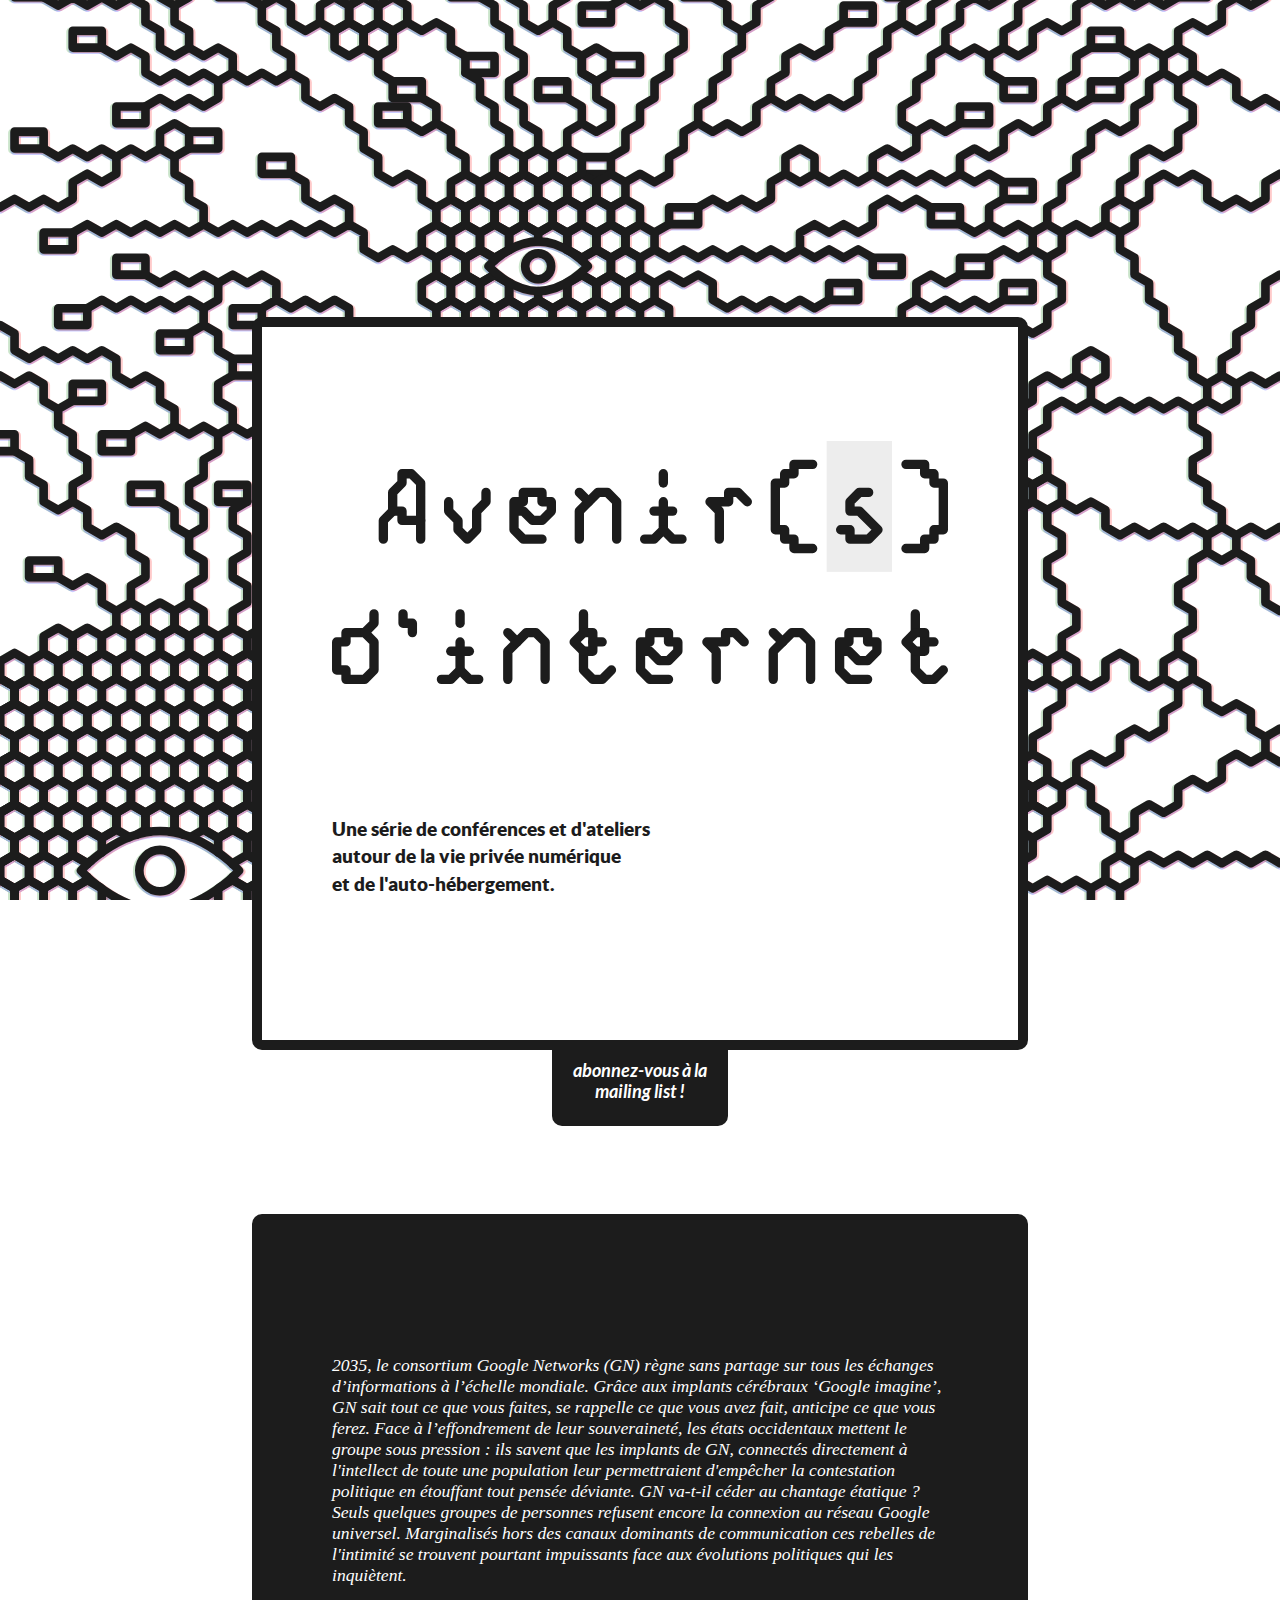
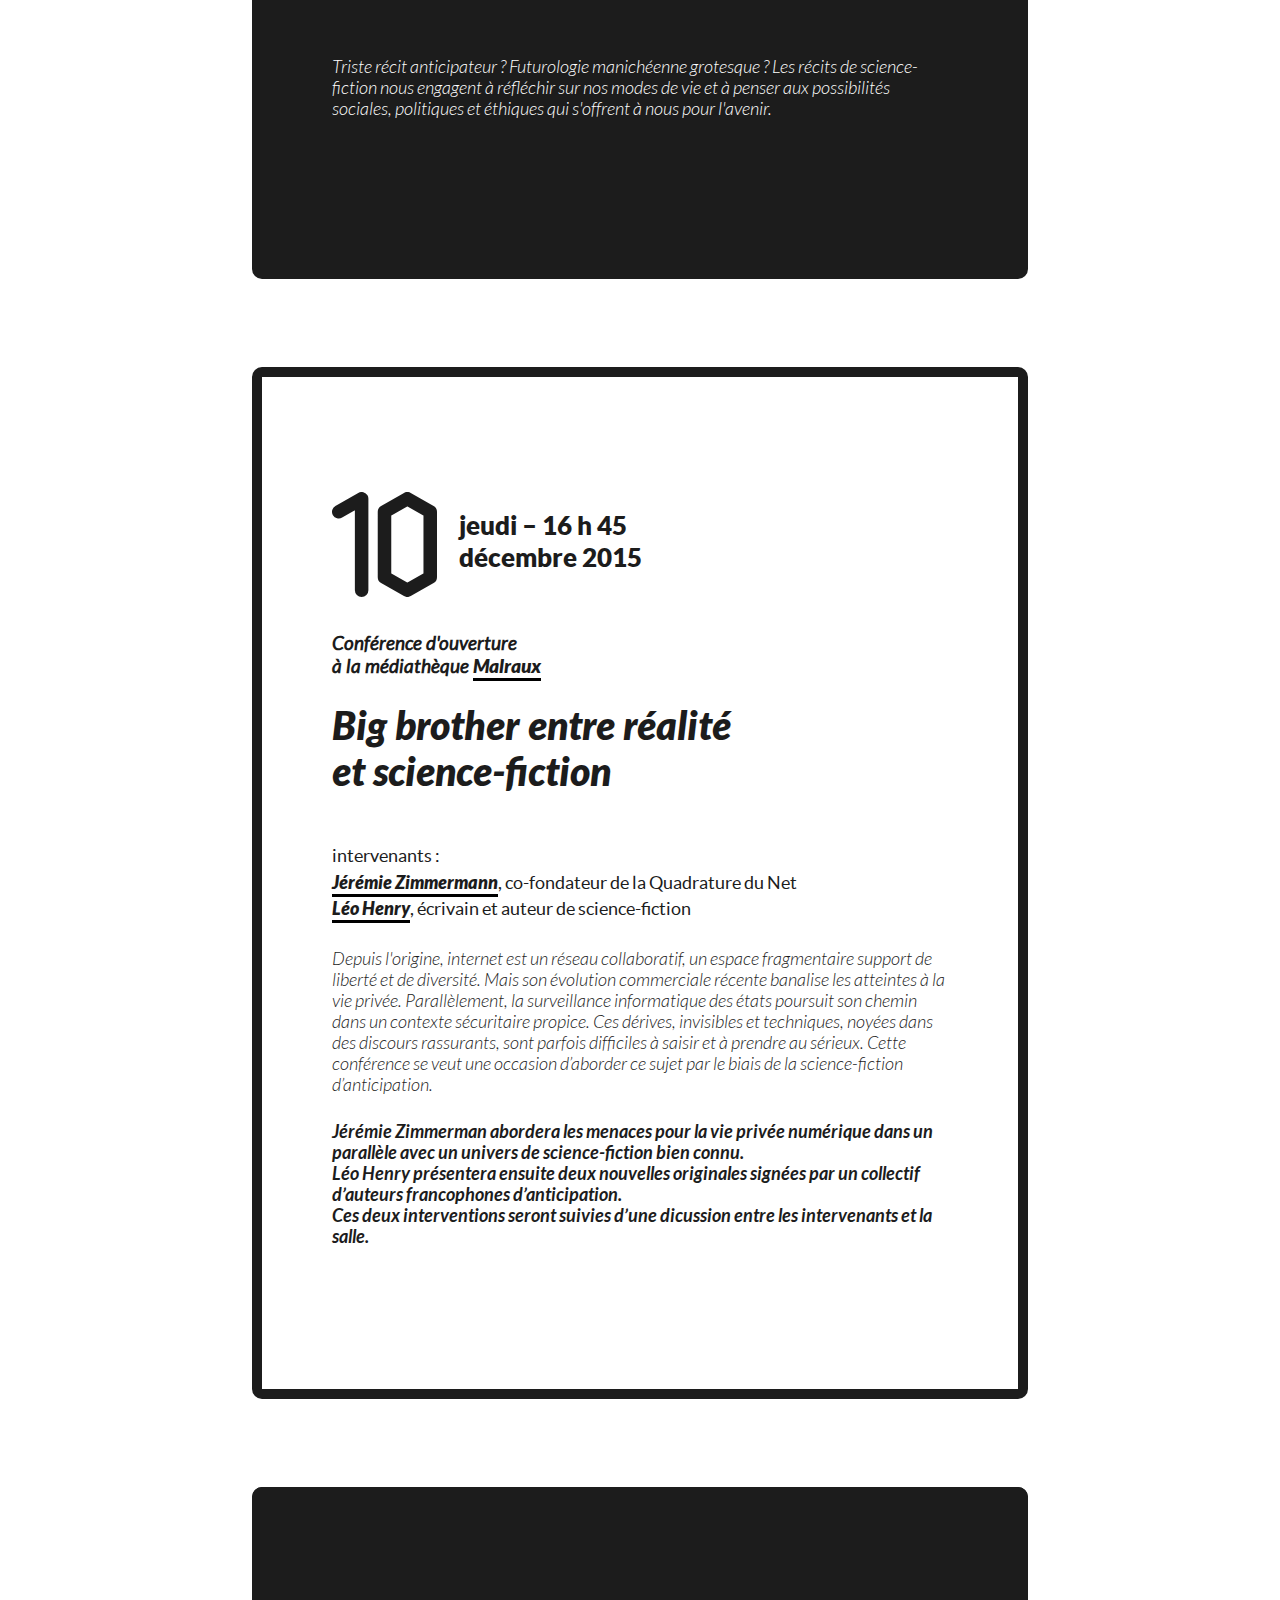
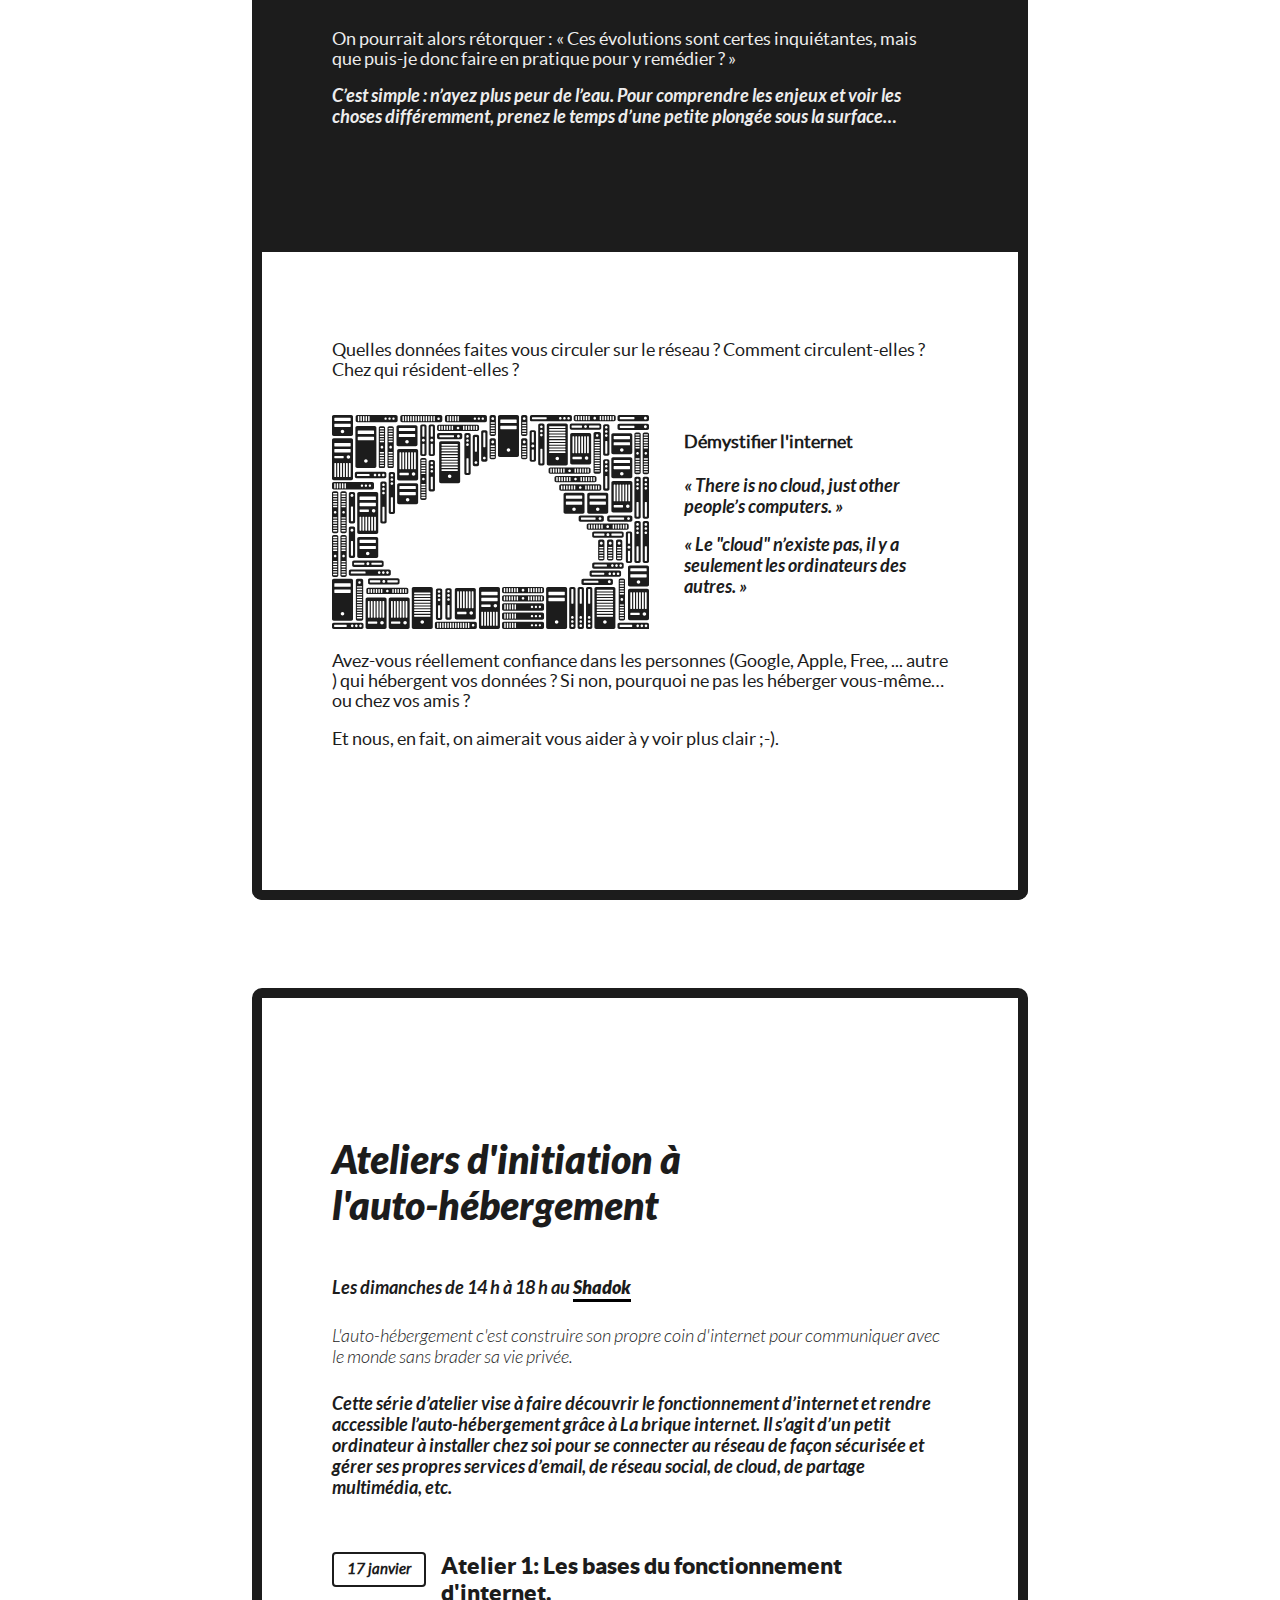
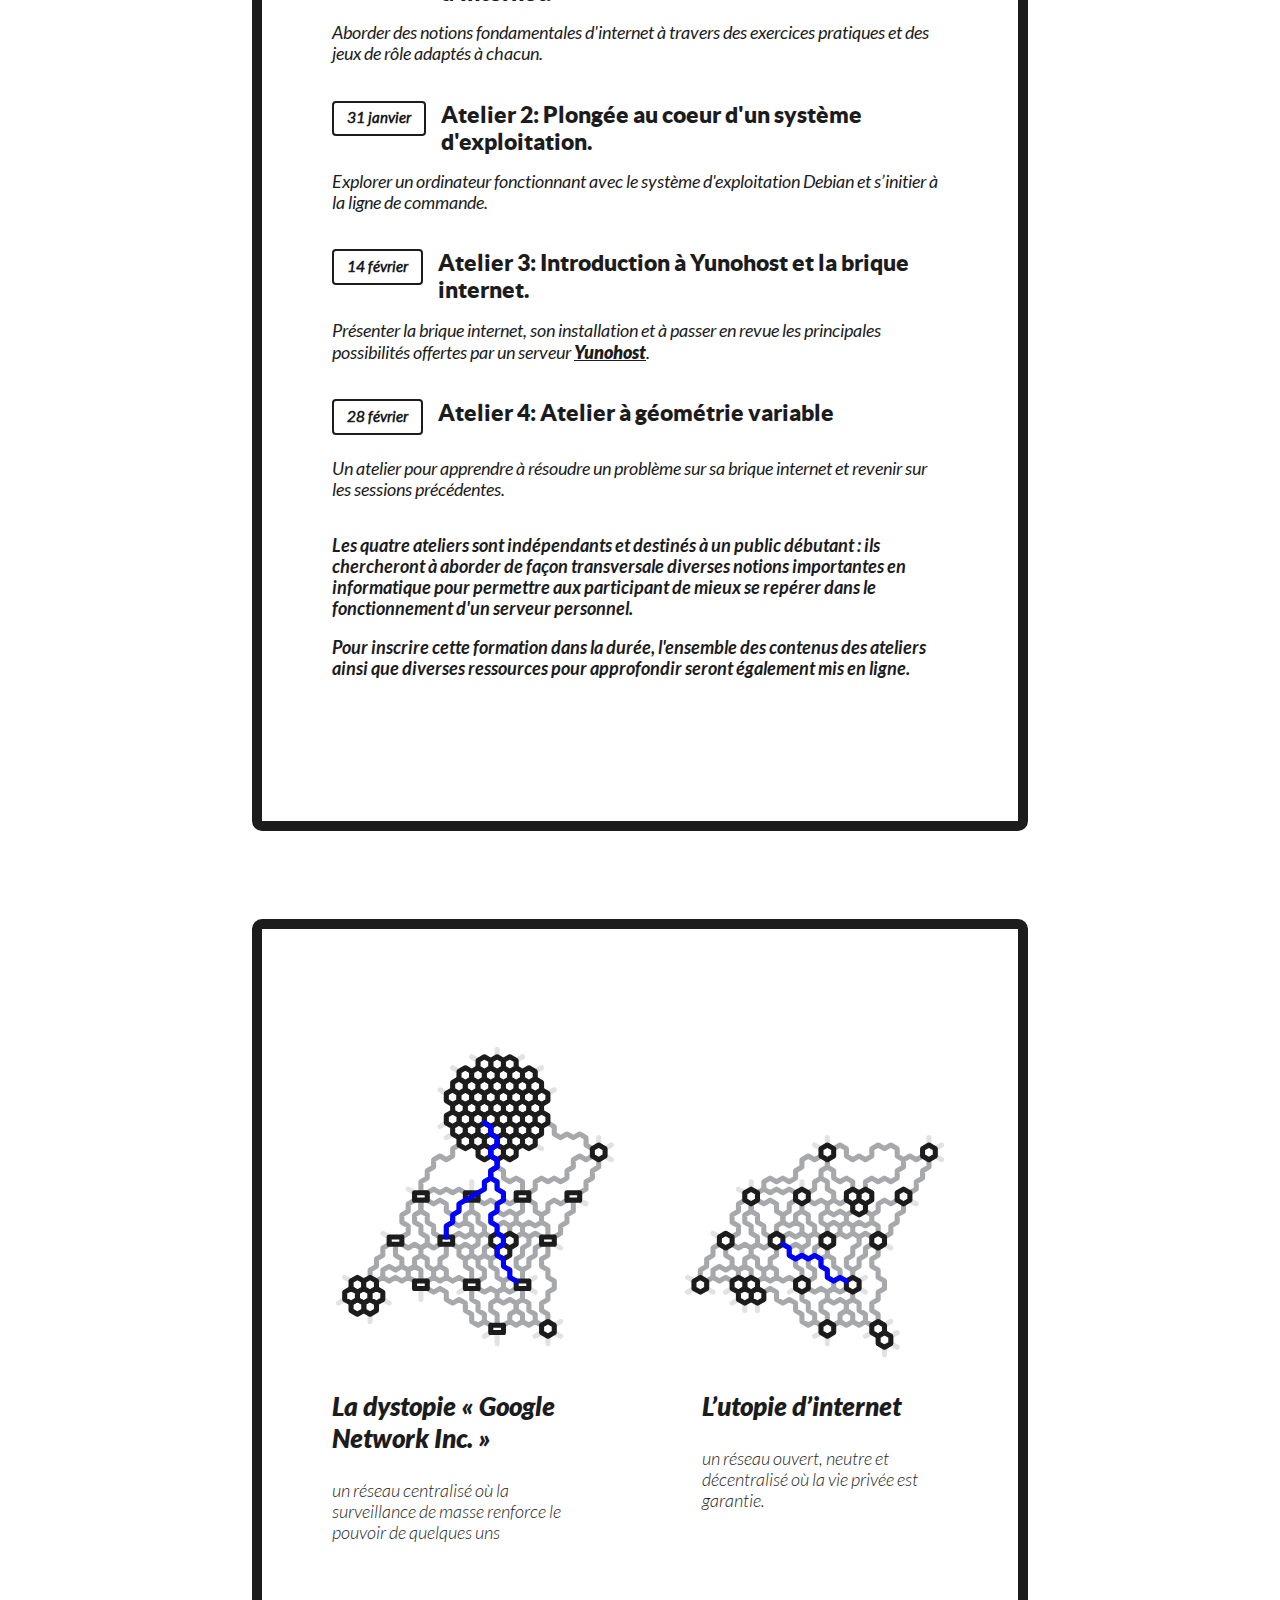
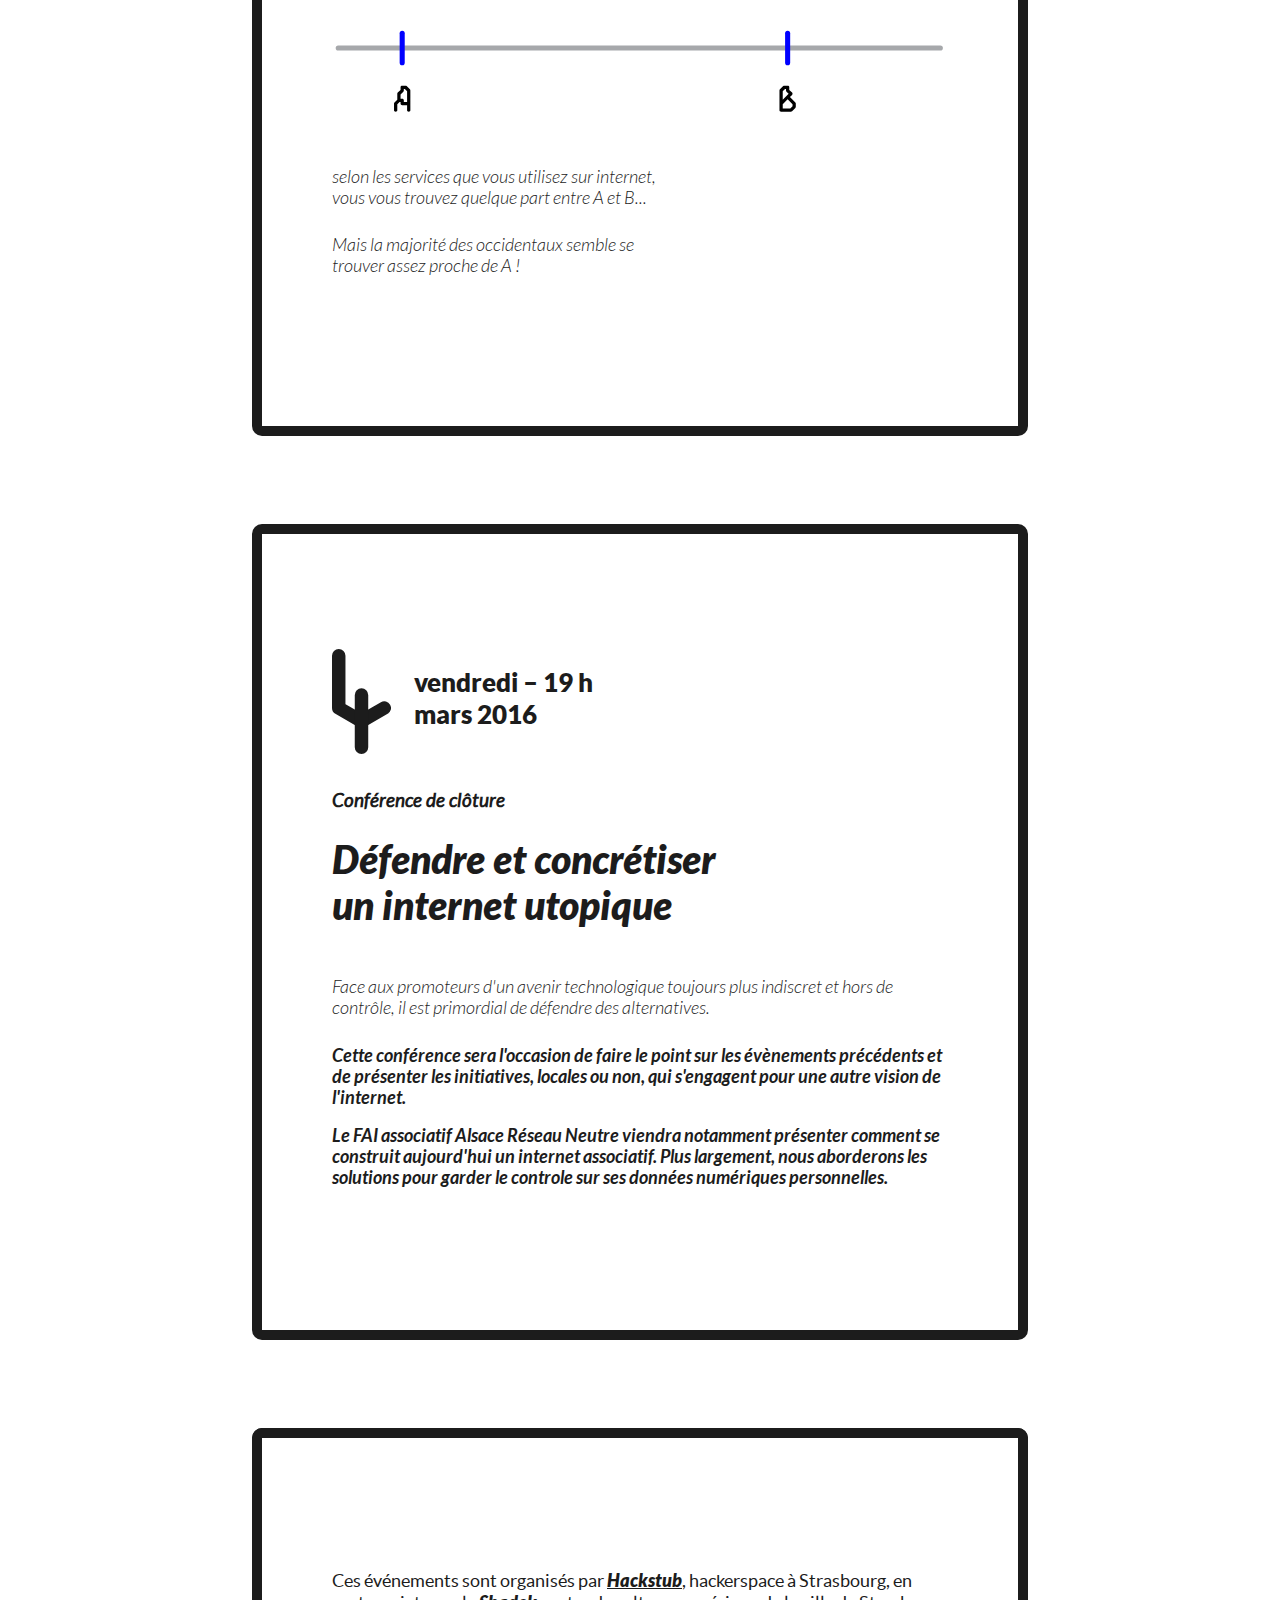
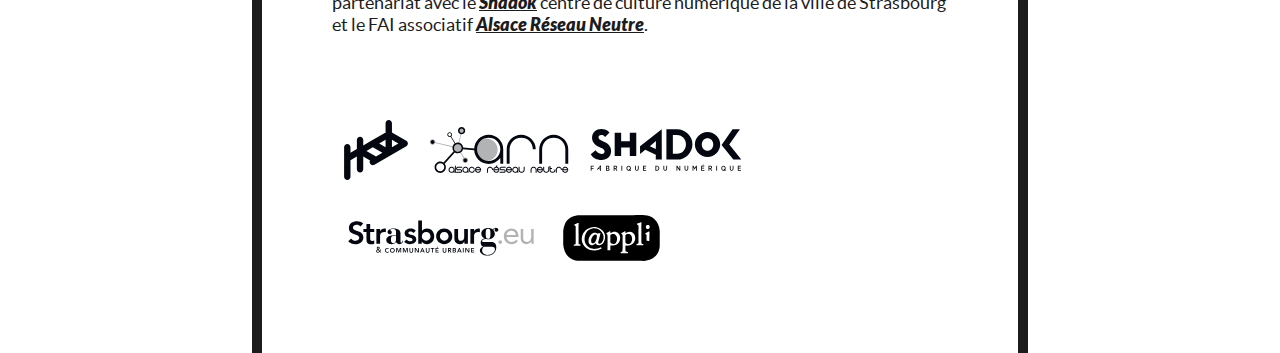
<file: aibbsf/aibbsf.html>
<!doctype html>
<html class="no-js" lang="fr">
<head>
		<meta charset="UTF-8">
		<title>Avenir(s) d'internet</title>
		<meta name="viewport" content="width=device-width, initial-scale=1.0">
		<link rel="stylesheet" href="aibbsf.css" media="all">
</head>

<body>
	<div id="main" role="main" class="line">
		<div id="titrebox">
			<header role="banner" class="boxes">
				<img id="titreevent" src="imgs/titreevent.svg" alt="titre événement"/>
				<h3 id="soustitre">Une série de conférences et d'ateliers <br/>autour de la vie privée numérique <br/>et de l'auto-hébergement.</h3>
			</header>
			<button type="button" onClick="window.location='https://hackstub.netlib.re/mailman/listinfo/avenirsdinternet-news'; return false;">abonnez-vous à la mailing list !</button>
		</div>
		
		
	</div>
		
	<div id="main" role="main" class="line">
		<div class="marged">
			<div id="boxfiction" class="boxes">
				<p id="fontfiction">2035, le consortium Google Networks (GN) règne sans partage sur tous les échanges d’informations à l’échelle mondiale. Grâce aux implants cérébraux ‘Google imagine’, GN sait tout ce que vous faites, se rappelle ce que vous avez fait, anticipe ce que vous ferez.
Face à l’effondrement de leur souveraineté, les états occidentaux mettent le groupe sous pression : ils savent que les implants de GN, connectés directement à l'intellect de toute une population leur permettraient d'empêcher la contestation politique en étouffant tout pensée déviante. GN va-t-il céder au chantage étatique ?
Seuls quelques groupes de personnes refusent encore la connexion au réseau Google universel. Marginalisés hors des canaux dominants de communication ces rebelles de l'intimité se trouvent pourtant impuissants face aux évolutions politiques qui les inquiètent.</p>
				<p class="lightital">Triste récit anticipateur ? Futurologie manichéenne grotesque ? Les récits de science-fiction nous engagent à réfléchir sur nos modes de vie et à penser aux possibilités sociales, politiques et éthiques qui s'offrent à nous pour l'avenir. </p>
			</div>
		</div>

		<div class="marged" >
			<div class="boxes">
				<img id="date" src="imgs/10.svg" alt="10"/>
				<h2>jeudi &ndash; 16 h 45</br>décembre 2015</h2>
				<h3>Conférence d'ouverture</br>
					à la médiathèque <a href="http://www.mediatheques.strasbourg.eu/medias/medias.aspx?INSTANCE=EXPLOITATION&PORTAL_ID=WBCT_WBCTDOC_28.xml&SYNCMENU=INF_MED_MALRAUX"><strong>Malraux</strong></a></h3>
				<h1>Big brother entre réalité</br> et science-fiction</h1>
				<p id="intervenants">intervenants :<br/>
					<a href="http://www.laquadrature.net/fr/qui-sommes-nous"><strong>Jérémie Zimmermann</strong></a>, co-fondateur de la Quadrature du Net <br/>
					<a href="http://www.leo-henry.com/"><strong>Léo Henry</strong></a>, écrivain et auteur de science-fiction</p>
				<p class="lightital">Depuis l'origine, internet est un réseau collaboratif, un espace fragmentaire support de liberté et de diversité. Mais son évolution commerciale récente banalise les atteintes à la vie privée. Parallèlement, la surveillance informatique des états poursuit son chemin dans un contexte sécuritaire propice. Ces dérives, invisibles et techniques, noyées dans des discours rassurants, sont parfois difficiles à saisir et à prendre au sérieux.
Cette conférence se veut une occasion d’aborder ce sujet par le biais de la science-fiction d’anticipation.</p>
				<p class="boldital">Jérémie Zimmerman abordera les menaces pour la vie privée numérique dans un parallèle avec un univers de science-fiction bien connu.<br/>
Léo Henry présentera ensuite deux nouvelles originales signées par un collectif d’auteurs francophones d’anticipation.</br>
Ces deux interventions seront suivies d’une dicussion entre les intervenants et la salle.</p>
			</div>
		</div>

		<div class="marged">
			<div id="retorquer" class="boxes">
				<p>On pourrait alors rétorquer : « Ces évolutions sont certes inquiétantes, mais que puis-je donc faire en pratique pour y remédier ? »</p>
				<p class="boldital">C’est simple : n’ayez plus peur de l’eau. Pour comprendre les enjeux et voir les choses différemment, prenez le temps d’une petite plongée sous la surface…</p>
			</div>
		</div>

		<div id="nocloud" class="boxes">
			<p>Quelles données faites vous circuler sur le réseau ? Comment circulent-elles ? Chez qui résident-elles ?</p>
			<div id="cloudbloc">
				<img id="cloudimg" src="imgs/thereisnocloud.svg" alt="There is no cloud FSFE"/>
				<div id="cloudtext">
					<h4>Démystifier l'internet</h4>
					<p class="boldital">« There is no cloud, just other people’s computers. »</p>
					<p class="boldital">« Le "cloud" n’existe pas, il y a seulement les ordinateurs des autres. »</p>
				</div>
			</div>
			<p id="suite">Avez-vous réellement confiance dans les personnes (Google, Apple, Free, ... autre ) qui hébergent vos données ? Si non, pourquoi ne pas les héberger vous-même… ou chez vos amis ?</p>
			<p>Et nous, en fait, on aimerait vous aider à y voir plus clair ;-).</p>
		</div>


		<div class="marged">
			<div class="boxes">
				<h1>Ateliers d'initiation à </br>l'auto-hébergement</h1>
				<p class="boldital">Les dimanches de 14 h à 18 h au <a href="http://www.shadok.strasbourg.eu/"><strong>Shadok</strong></a></p>
				<p class="lightital">L'auto-hébergement c'est construire son propre coin d'internet pour communiquer avec le monde sans brader sa vie privée.</p>
				<p class="boldital marginbot">Cette série d’atelier vise à faire découvrir le fonctionnement d’internet et rendre accessible l’auto-hébergement grâce à <a href="https://labriqueinter.net">La brique internet</a>. Il s’agit d’un petit ordinateur à installer chez soi pour se connecter au réseau de façon sécurisée et gérer ses propres services d’email, de réseau social, de cloud, de partage multimédia, etc.</p>
				
				<div id="atelier">
					<h5>17 janvier</h5>
					<h4>Atelier 1: Les bases du fonctionnement d'internet.</h4>
					<p>Aborder des notions fondamentales d'internet à travers des exercices pratiques et des jeux de rôle adaptés à chacun. </p>
					<h5>31 janvier</h5>
					<h4>Atelier 2: Plongée au coeur d'un système d'exploitation.</h4>
					<p>Explorer un ordinateur fonctionnant avec le système d'exploitation Debian et s’initier à la ligne de commande.</p>
					<h5>14 février</h5>
					<h4>Atelier 3: Introduction à Yunohost et la brique internet.</h4>
					<p>Présenter la brique internet, son installation et à passer en revue les principales possibilités offertes par un serveur <a href="http://yunohost.org"><span>Yunohost</span></a>.</p>
					<h5>28 février</h5>
					<h4>Atelier 4: Atelier à géométrie variable</h4>
					<p>Un atelier pour apprendre à résoudre un problème sur sa brique internet et revenir sur les sessions précédentes.</p>
				</div>
	
				<p class="boldital">Les quatre ateliers sont indépendants et destinés à un public débutant : ils chercheront à aborder de façon transversale diverses notions importantes en informatique pour permettre aux participant de mieux se repérer dans le fonctionnement d'un serveur personnel.</p>
				<p class="boldital">Pour inscrire cette formation dans la durée, l'ensemble des contenus des ateliers ainsi que diverses ressources pour approfondir seront également mis en ligne.</p>
			</div>
		</div>

		<div class="marged" >
			<div class="boxes">
				<img id="schema" src="imgs/schemafinal.svg" alt="schéma utopie dystopie"/>
				<div id="google">
					<p class="schematitre">La dystopie « Google Network Inc. »</p> 
					<p class="lightital">un réseau centralisé où la surveillance de masse renforce le pouvoir de quelques uns</p>
				</div>
				<div id="internet">
					<p class="schematitre">L’utopie d’internet</p>
					<p class="lightital">un réseau ouvert, neutre et décentralisé où la vie privée est garantie.</p>
				</div>
				<img id="schemabar" src="imgs/schemafinal-bar.svg" alt=""/>
				<div id="aetb">
					<p class="lightital">selon les services que vous utilisez sur internet, vous vous trouvez quelque part entre A et B...</p>
					<p class="lightital">Mais la majorité des occidentaux semble se trouver assez proche de A !</p>
				</div>
			</div>
		</div>

		<div class="marged">
			<div class="boxes">
				<img id="date" src="imgs/4.svg" alt="4"/>
				<h2>vendredi &ndash; 19 h </br>mars 2016</h2>
				<h3>Conférence de clôture</h3>
				<h1>Défendre et concrétiser </br>un internet utopique</h1>
				<p class="lightital">Face aux promoteurs d'un avenir technologique toujours plus indiscret et hors de contrôle, il est primordial de  défendre des alternatives.</p>
				<p class="boldital">Cette conférence sera l'occasion de faire le point sur les évènements précédents et de présenter les initiatives, locales ou non, qui s'engagent pour une autre vision de l'internet.</p>
				<p class="boldital">Le FAI associatif Alsace Réseau Neutre viendra notamment présenter comment se construit aujourd'hui un internet associatif. Plus largement, nous aborderons les solutions pour garder le controle sur ses données numériques personnelles.</p>
			</div>
		</div>

		<footer class="marged">
			<div id="footer" class="boxes">
				<p>Ces événements sont organisés par <a href="https://hackstub.netlib.re/"><span>Hackstub</span></a>, hackerspace à Strasbourg, en partenariat avec le <a href="http://www.shadok.strasbourg.eu/"><span>Shadok</span></a> centre de culture numérique de la ville de Strasbourg et le FAI associatif <a href="http://www.arn-fai.net/"><span>Alsace Réseau Neutre</span></a>.</p>
				<div id="logos">
					<img id="logo-hksb" class="logos" src="imgs/logos/hksb.svg" alt="hackstub-logo"/>
					<img id="logo-arn" class="logos" src="imgs/logos/arn.svg" alt="arn-logo"/>
					<img id="logo-shadok" class="logos" src="imgs/logos/shadok.svg" alt="logo-shadok"/>
					<img id="logo-strasbourg" class="logos" src="imgs/logos/strasbourg.svg" alt="strasbourg-logo"/>
					<img id="logo-lappli" class="logos" src="imgs/logos/lappli.svg" alt="lappli-logo"/>
				</div>
				<div id="z">
				</div>
			</div>
		</footer>
	</div>
	
	<script type="text/javascript">

</script>
</body>

</html>
</file>
<file: aibbsf/aibbsf.css>
body {
	margin: 0;
	font-size: 1.1em; 
	background-image: url("imgs/illustration.svg");
	background-size: 100% auto;
	background-repeat: repeat-y;
	background-position: center 15%;
    background-attachment: fixed;
    
    font-family: latolight_italic;
    color: #1C1C1C;
}

/*
main {
	display: block;
}
.line {
	clear: both;
}
*/


/* GENERAL */
.boxes {
	max-width: 35em;
	margin: 0 auto;

	background: white;
	border: 10px solid #1C1C1C;
	border-radius: 10px;
	padding: 6.5em 4em 7em;
	
	font-family: latoregular;
}

.marged{
	margin-top: 5em;
	
}

.marginbot {
		margin-bottom: 3em;
}


/* TITRE */
button {
	max-width: 10em;
	margin: 0 auto;
	border: 10px solid #1C1C1C;
	border-radius: 10px;
	border-top-left-radius: 0;
	border-top-right-radius: 0;
    display: block;
    margin: 0 auto;
    padding-bottom: 0.7em;
    
	font-family: latobold_italic;
	font-size: 1em;
	background-color: #1C1C1C;
	color: white;
}

/* IMGS */
#titreevent {
	width: 100%;
	height: auto;
	margin-bottom: 4em;	
}

#date {
	float: left;
	margin-right: 1.3em;
	height: 6em;
}

#schema {
	width: 100%;
}

#schemabar {
	width: 100%;
}

/* TEXTE STYLE */
#soustitre {
	margin-top: 3em;
	font-family: latoblack;
	line-height: 1.4em;
	
}

h1 {
	font-family: latoblack_italic;
	font-size: 2.2em;
	line-height: 1.2em;
	margin-bottom: 1.2em;
}

h2 {
	margin-top: 0.7em;
	font-family: latoblack;
	font-size: 1.5em;
	line-height: 1.2em;
}

h3 {
	font-family: latoitalic;
	font-size: 1.1em;
	margin-top: 3em;
}

.lightital {
	margin: 1.5em 0;
	font-family: latolight_italic;
}

.boldital {
	font-family: latobold_italic;
}

#intervenants {
	line-height: 1.5em;
}

/* LINKS */
a {
	background-color: transparent;
	text-decoration : none;
}

a strong {
	font-family: latoblack_italic;
	border-bottom: 3px solid black;
}
a strong:hover {border-bottom-color: blue;}


a span {
	font-family: latoblack_italic;
	text-decoration : underline;
}

a:link {color: #1C1C1C;}
a:visited {color: #343434;}
a:hover {color: blue;}
a:active {color: blue;} 

/* BOX FICTION */
#titrebox {
	margin-top: 18em;
}

#boxfiction{
	background: #1C1C1C;
	color: #FFFFFF;
	border-color: #1C1C1C;
}

#fontfiction {
	font-family: Hack;
	font-style: italic;
	font-size: 1em;
}

#boxfiction .lightital {
	margin-top: 4em;
}


/* BOX QUESTION */
#retorquer{
	background: #1C1C1C;
	color: white;
	padding-bottom: 6em;
	
	border-bottom: none;
	border-color: #1C1C1C;
	border-bottom-left-radius: 0;
	border-bottom-right-radius: 0;
	
	color: #EDEDED;

}

#nocloud{
	background: white;
	padding-top: 4em;
	
	border-top: none;
	border-top-left-radius: 0;
	border-top-right-radius: 0;
	color: #1C1C1C;
}

#cloudbox {
	max-width: 30em;
	position: relative;
	margin: auto;
}

#cloudimg {
	width: 18em;
	position: absolute;
	margin-top: -1em;
}

#cloudtext {
	margin-top: 3em;

	margin-left: 20em;
}

#suite {
	margin-top: 3em;
}

/*BOX SCHEMA */
.schematitre {
	font-family: latoblack_italic;
	font-size: 1.5em;
}

#google {
	float: left;
	width: 40%;
}

#internet {
	float: right;
	width: 40%;
	margin-bottom: 4em;
}

#aetb {
	clear: both;
	width: 55%;
}


/* BOX ATELIER */
#atelier {
	font-family: latoitalic;
}

#atelier h5 {
	padding: 0.5em 0.9em;
	border: 2px solid #1C1C1C;
	border-radius: 4px;
	float: left;
	margin-right: 1em;
	margin-top: 0;
}

#atelier h4 {
	margin-bottom: 0em;
	margin-top: 1.8em;
	font-size: 1.3em;
	font-family: latoblack;
	margin-top: 0;

}

#atelier p {
	clear: both;
	font-family: latoitalic;
	margin-bottom: 2em;
}

/* FOOTER */
#footer {
	padding-bottom: 0;
	border-bottom: none;
	border-bottom-left-radius: 0;
	border-bottom-right-radius: 0;
}

#logos {
	max-width: 30em;
	margin-top: 4em;
}

.logos {
	max-height: 5em;
	float: left;
}

#z {
	clear: both;
	margin-bottom: 4em;
}

@font-face {
    font-family: 'latoregular';
    src: url('fonts/lato-regular-webfont.ttf');
    src: url('fonts/lato-regular-webfont.woff') format('truetype');
    font-weight: normal;
    font-style: normal;
}

@font-face {
    font-family: 'latoblack';
    src: url('fonts/lato-black-webfont.ttf');
    src: url('fonts/lato-black-webfont.woff') format('woff');
    font-weight: normal;
    font-style: normal;
}
@font-face {
    font-family: 'latoblack_italic';
    src: url('fonts/lato-blackitalic-webfont.ttf');
    src: url('fonts/lato-blackitalic-webfont.woff') format('woff');
    font-weight: normal;
    font-style: normal;
}
@font-face {
    font-family: 'latobold';
    src: url('fonts/lato-bold-webfont.ttf');
    src: url('fonts/lato-bold-webfont.woff') format('woff');
    font-weight: normal;
    font-style: normal;
}
@font-face {
    font-family: 'latobold_italic';
    src: url('fonts/lato-bolditalic-webfont.ttf');
    src: url('fonts/lato-bolditalic-webfont.woff') format('woff');
    font-weight: normal;
    font-style: normal;
}
@font-face {
    font-family: 'latoitalic';
    src: url('fonts/lato-italic-webfont.ttf');
    src: url('fonts/lato-italic-webfont.woff') format('woff');
    font-weight: normal;
    font-style: normal;
}
@font-face {
    font-family: 'latolight_italic';
    src: url('fonts/lato-lightitalic-webfont.ttf');
    src: url('fonts/lato-lightitalic-webfont.woff') format('woff');
    font-weight: normal;
    font-style: normal;
}
</file>
